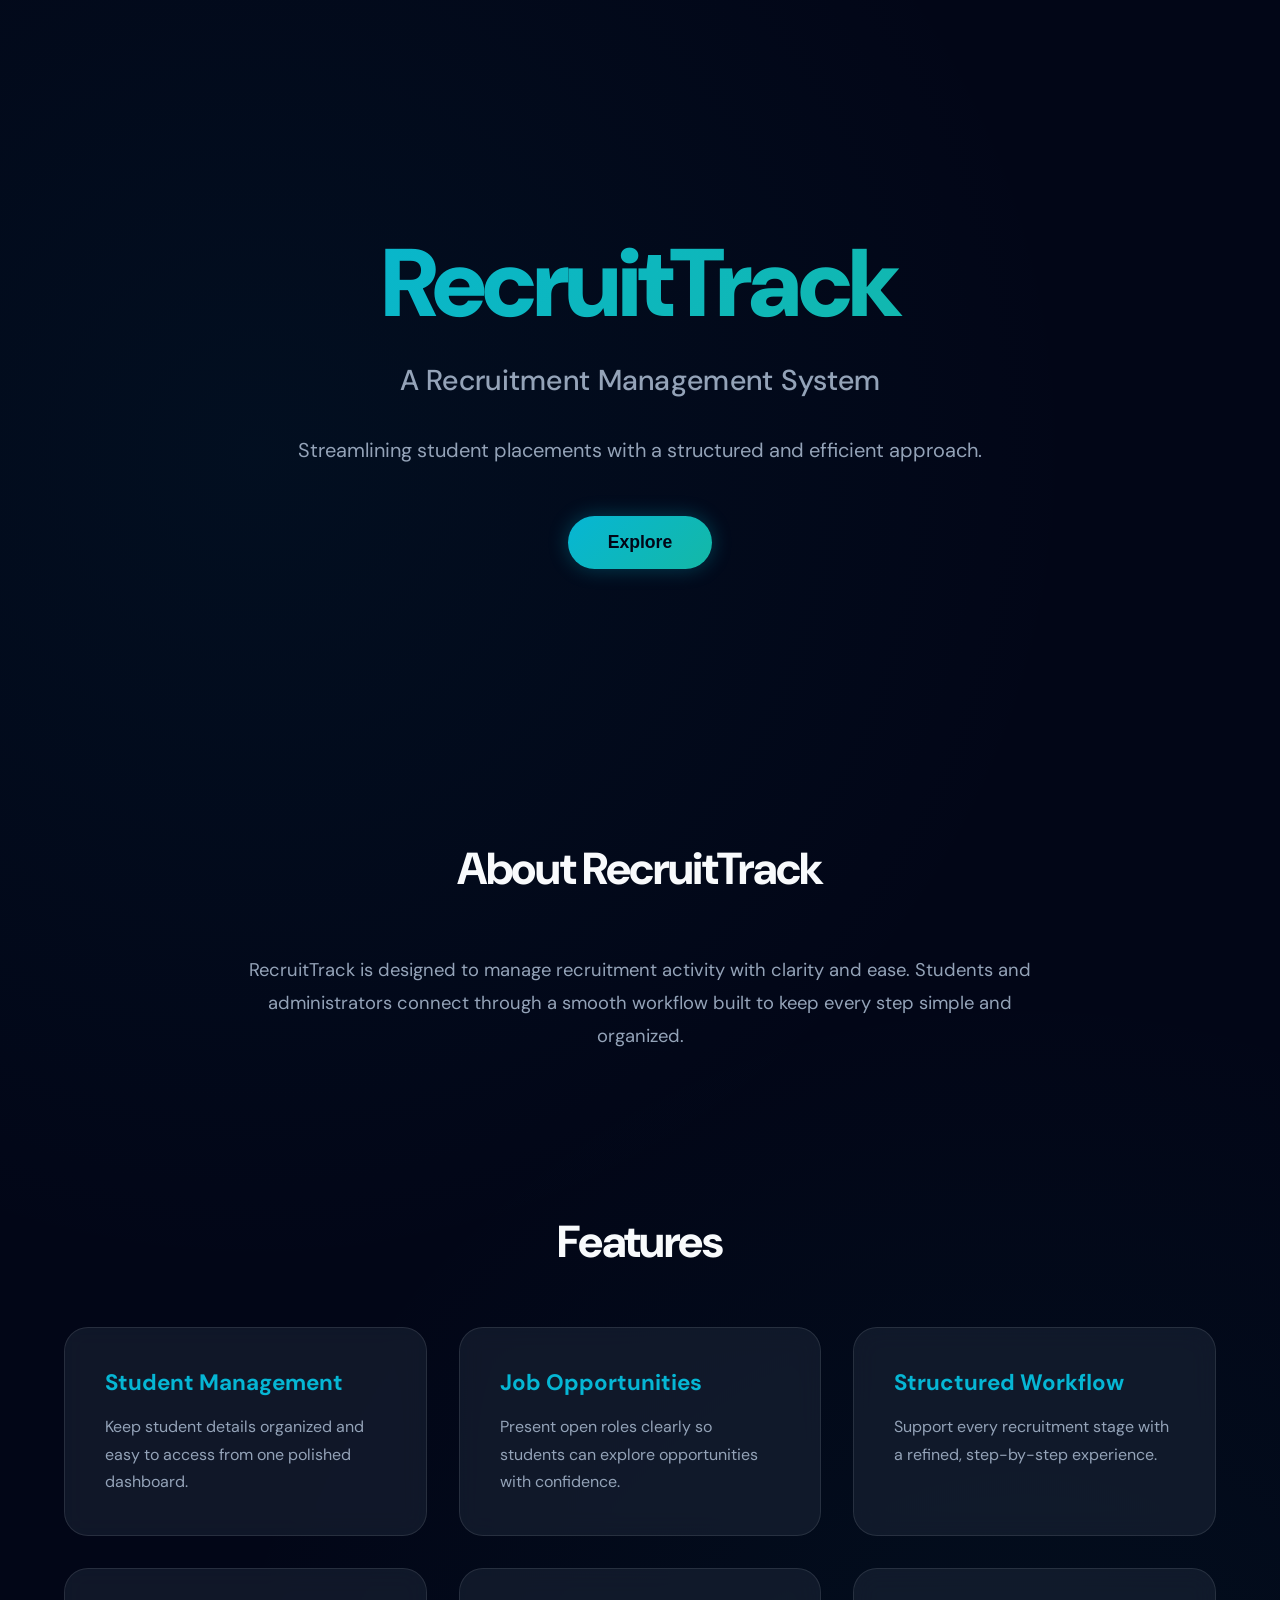
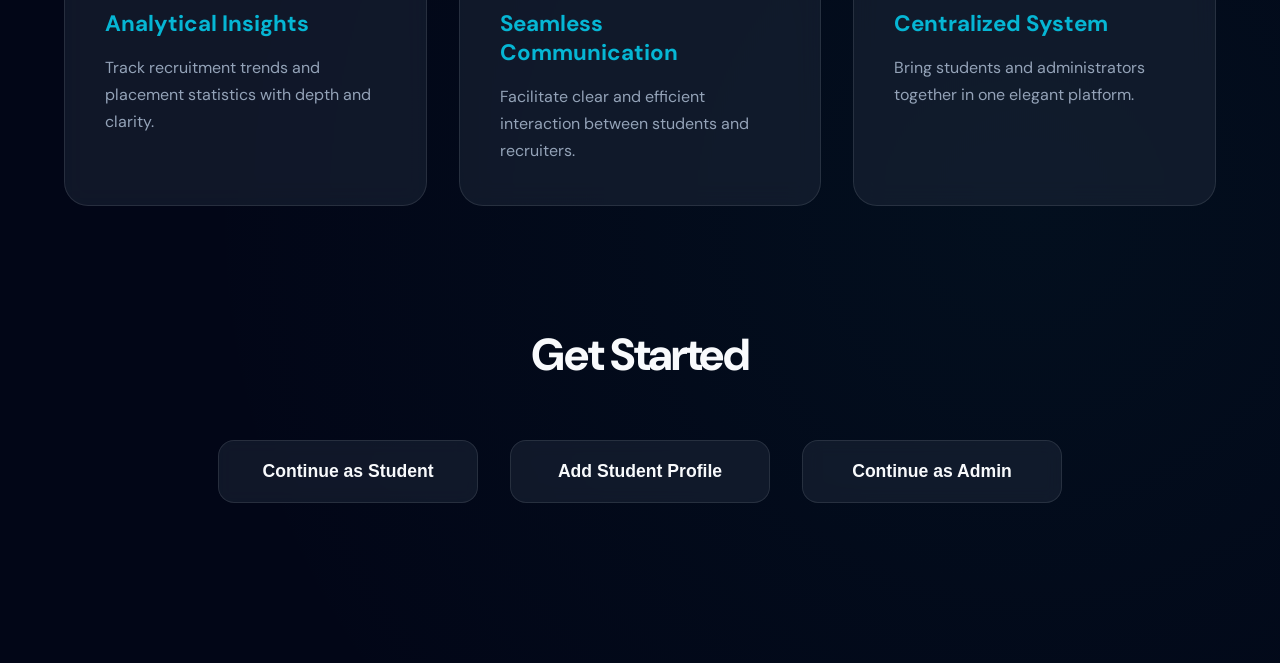
<file: frontend/index.html>
<!doctype html>
<html lang="en">

<head>
  <meta charset="UTF-8" />
  <meta name="viewport" content="width=device-width, initial-scale=1.0" />
  <title>RecruitTrack</title>
  <link rel="stylesheet" href="style.css" />
</head>

<body>
  <main class="landing-shell">
    <section class="hero-section" id="hero">
      <div class="hero-copy">
        <h1>RecruitTrack</h1>
        <h2>A Recruitment Management System</h2>
        <p class="hero-description">
          Streamlining student placements with a structured and efficient
          approach.
        </p>
        <button class="hero-button" onclick="
              document
                .getElementById('about')
                .scrollIntoView({ behavior: 'smooth' })
            ">
          Explore
        </button>
      </div>
    </section>

    <section class="content-section" id="about">
      <div class="section-heading">
        <h2>About RecruitTrack</h2>
      </div>
      <p class="section-text">
        RecruitTrack is designed to manage recruitment activity with clarity
        and ease. Students and administrators connect through a smooth
        workflow built to keep every step simple and organized.
      </p>
    </section>

    <section class="content-section" id="features">
      <div class="section-heading">
        <h2>Features</h2>
      </div>
      <div class="feature-grid">
        <article class="feature-card">
          <h3>Student Management</h3>
          <p>
            Keep student details organized and easy to access from one
            polished dashboard.
          </p>
        </article>
        <article class="feature-card">
          <h3>Job Opportunities</h3>
          <p>
            Present open roles clearly so students can explore opportunities
            with confidence.
          </p>
        </article>
        <article class="feature-card">
          <h3>Structured Workflow</h3>
          <p>
            Support every recruitment stage with a refined, step-by-step
            experience.
          </p>
        </article>
        <article class="feature-card">
          <h3>Analytical Insights</h3>
          <p>
            Track recruitment trends and placement statistics with depth and
            clarity.
          </p>
        </article>
        <article class="feature-card">
          <h3>Seamless Communication</h3>
          <p>
            Facilitate clear and efficient interaction between students and
            recruiters.
          </p>
        </article>
        <article class="feature-card">
          <h3>Centralized System</h3>
          <p>
            Bring students and administrators together in one elegant
            platform.
          </p>
        </article>
      </div>
    </section>

    <section class="content-section role-section" id="roles">
      <div class="section-heading">
        <h2>Get Started</h2>
      </div>
      <div class="role-actions">
        <button class="role-button" onclick="window.location = 'student.html'">
          Continue as Student
        </button>
        <button class="role-button" onclick="window.location = 'add-student.html'">
          Add Student Profile
        </button>
        <button class="role-button" onclick="window.location = 'admin.html'">
          Continue as Admin
        </button>
      </div>
    </section>
  </main>
  <script src="script.js"></script>
</body>

</html>
</file>
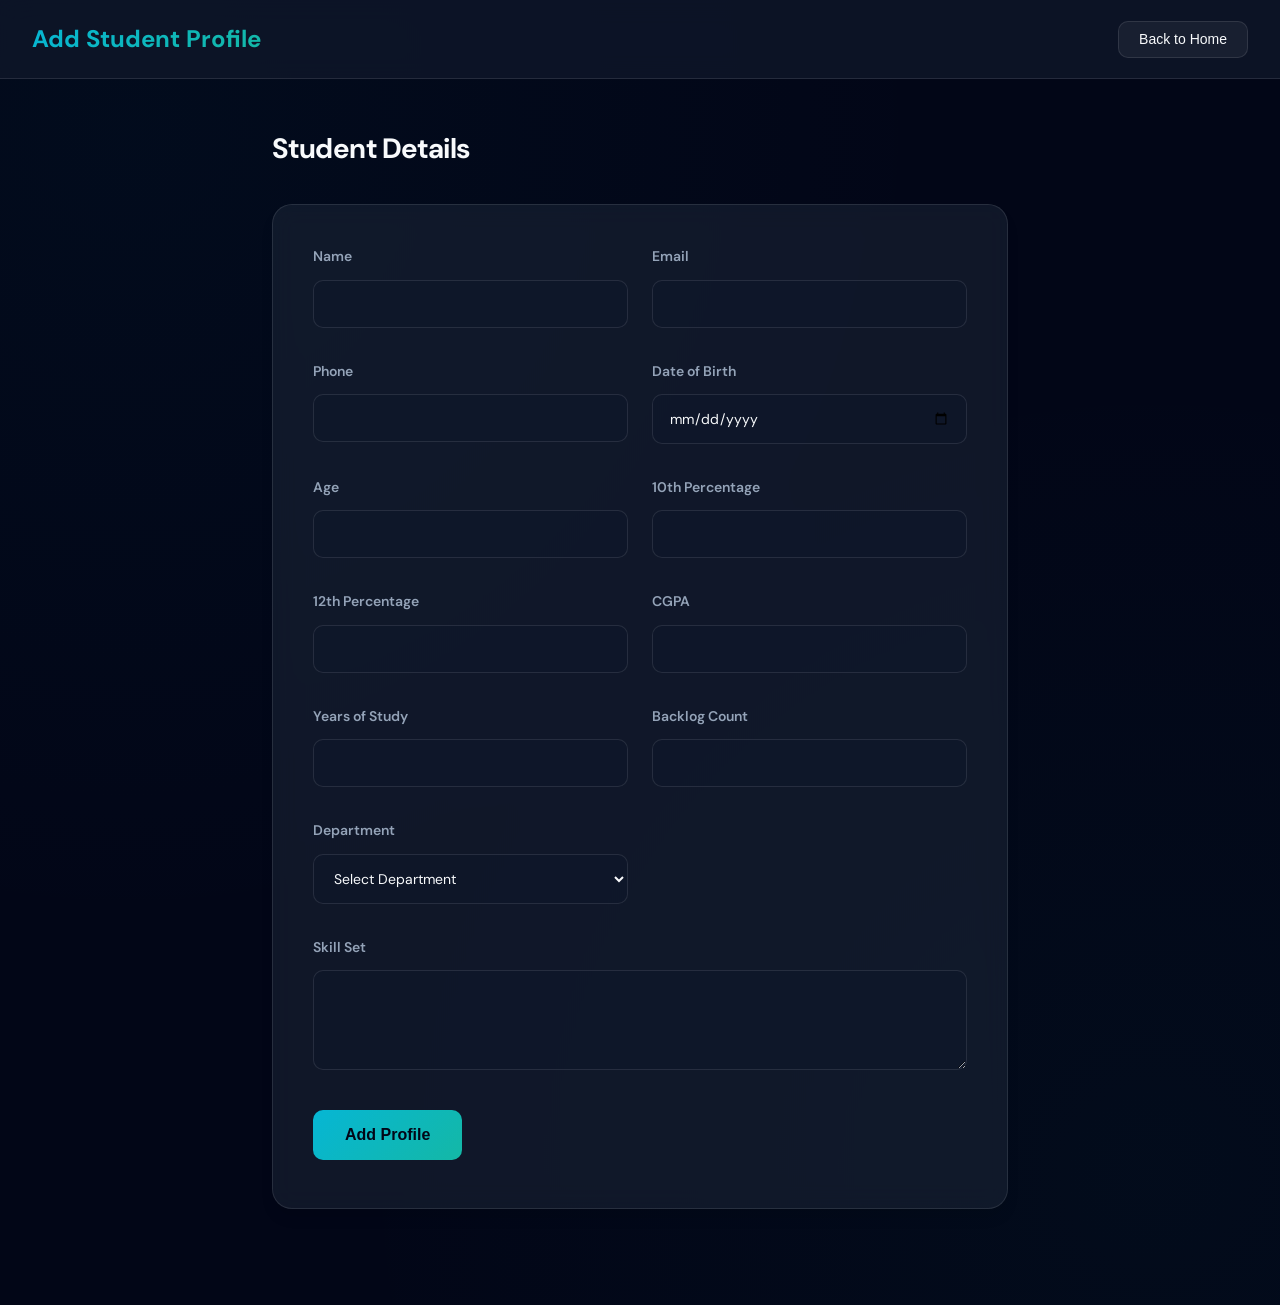
<file: frontend/add-student.html>
<!DOCTYPE html>
<html lang="en">

<head>
    <meta charset="UTF-8">
    <meta name="viewport" content="width=device-width, initial-scale=1.0">
    <title>Add Student Profile - RecruitTrack</title>
    <link href="https://fonts.googleapis.com/css2?family=DM+Sans:wght@400;500;600;700&display=swap" rel="stylesheet">
    <style>
        :root {
            --bg-color: #020617;
            --card-bg: rgba(30, 41, 59, 0.5);
            --primary-cyan: #06b6d4;
            --primary-teal: #14b8a6;
            --text-primary: #f8fafc;
            --text-secondary: #94a3b8;
            --border-color: rgba(255, 255, 255, 0.1);
            --accent-gradient: linear-gradient(135deg, #06b6d4 0%, #14b8a6 100%);
            --error-color: #ef4444;
            --success-color: #10b981;
            --warning-color: #f59e0b;
        }

        * {
            margin: 0;
            padding: 0;
            box-sizing: border-box;
        }

        body {
            font-family: 'DM Sans', sans-serif;
            background-color: var(--bg-color);
            background-image:
                radial-gradient(circle at 10% 10%, rgba(6, 182, 212, 0.03) 0%, transparent 50%),
                radial-gradient(circle at 90% 90%, rgba(20, 184, 166, 0.03) 0%, transparent 50%);
            color: var(--text-primary);
            line-height: 1.6;
            min-height: 100vh;
        }

        .header {
            background: rgba(15, 23, 42, 0.8);
            backdrop-filter: blur(12px);
            padding: 1.25rem 2rem;
            border-bottom: 1px solid var(--border-color);
            display: flex;
            justify-content: space-between;
            align-items: center;
            position: sticky;
            top: 0;
            z-index: 100;
        }

        .header h1 {
            font-size: 1.5rem;
            font-weight: 700;
            background: var(--accent-gradient);
            -webkit-background-clip: text;
            background-clip: text;
            -webkit-text-fill-color: transparent;
        }

        .back-btn {
            background: rgba(255, 255, 255, 0.05);
            color: var(--text-primary);
            border: 1px solid var(--border-color);
            padding: 0.6rem 1.25rem;
            border-radius: 10px;
            cursor: pointer;
            font-size: 0.875rem;
            font-weight: 500;
            transition: all 0.2s;
        }

        .back-btn:hover {
            background: rgba(255, 255, 255, 0.1);
            border-color: var(--primary-cyan);
        }

        .container {
            max-width: 800px;
            margin: 0 auto;
            padding: 3rem 2rem;
        }

        .section {
            margin-bottom: 3rem;
        }

        .section h2 {
            font-size: 1.75rem;
            font-weight: 700;
            margin-bottom: 2rem;
            color: var(--text-primary);
            letter-spacing: -0.02em;
        }

        .card {
            background: var(--card-bg);
            backdrop-filter: blur(12px);
            border: 1px solid var(--border-color);
            border-radius: 1.25rem;
            padding: 2.5rem;
            box-shadow: 0 10px 15px -3px rgba(0, 0, 0, 0.1);
        }

        .form-grid {
            display: grid;
            grid-template-columns: 1fr 1fr;
            gap: 1.5rem;
        }

        .form-group {
            margin-bottom: 0.5rem;
        }

        .form-group label {
            display: block;
            font-size: 0.875rem;
            font-weight: 600;
            margin-bottom: 0.75rem;
            color: var(--text-secondary);
        }

        input,
        select,
        textarea {
            width: 100%;
            padding: 0.875rem 1rem;
            background: rgba(15, 23, 42, 0.5);
            border: 1px solid var(--border-color);
            border-radius: 10px;
            font-size: 0.875rem;
            color: var(--text-primary);
            font-family: inherit;
            outline: none;
            transition: all 0.2s;
        }

        input:focus,
        select:focus,
        textarea:focus {
            border-color: var(--primary-cyan);
            box-shadow: 0 0 0 2px rgba(6, 182, 212, 0.2);
        }

        textarea {
            resize: vertical;
            min-height: 100px;
        }

        .btn {
            background: var(--accent-gradient);
            color: #020617;
            border: none;
            padding: 1rem 2rem;
            border-radius: 10px;
            cursor: pointer;
            font-size: 1rem;
            font-weight: 700;
            transition: all 0.3s cubic-bezier(0.4, 0, 0.2, 1);
        }

        .btn:hover {
            transform: translateY(-2px);
            box-shadow: 0 10px 20px rgba(6, 182, 212, 0.3);
        }

        .form-grid-full {
            grid-column: span 2;
        }

        .toast {
            position: fixed;
            bottom: 24px;
            right: 24px;
            background: var(--card-bg);
            backdrop-filter: blur(12px);
            border: 1px solid var(--border-color);
            color: var(--text-primary);
            padding: 1.25rem 2rem;
            border-radius: 12px;
            box-shadow: 0 10px 15px -3px rgba(0, 0, 0, 0.2);
            z-index: 1000;
            opacity: 0;
            pointer-events: none;
            transition: all 0.3s ease;
        }

        .toast.show {
            opacity: 1;
            transform: translateY(-10px);
            pointer-events: auto;
        }

        .toast.error {
            border-color: var(--error-color);
        }

        .toast.success {
            border-color: var(--success-color);
        }

        @media (max-width: 768px) {
            .form-grid {
                grid-template-columns: 1fr;
            }

            .form-grid-full {
                grid-column: span 1;
            }
        }
    </style>
</head>

<body>
    <header class="header">
        <h1>Add Student Profile</h1>
        <button class="back-btn" onclick="window.location = 'index.html'">
            Back to Home
        </button>
    </header>

    <div class="container">
        <section class="section">
            <h2>Student Details</h2>
            <div class="card">
                <form id="studentForm" class="form-grid">
                    <div class="form-group">
                        <label for="name">Name</label>
                        <input type="text" id="name" name="name" required />
                    </div>
                    <div class="form-group">
                        <label for="email">Email</label>
                        <input type="email" id="email" name="email" required />
                    </div>
                    <div class="form-group">
                        <label for="phone">Phone</label>
                        <input type="text" id="phone" name="phone" required />
                    </div>
                    <div class="form-group">
                        <label for="dob">Date of Birth</label>
                        <input type="date" id="dob" name="dob" required />
                    </div>
                    <div class="form-group">
                        <label for="age">Age</label>
                        <input type="number" id="age" name="age" required />
                    </div>
                    <div class="form-group">
                        <label for="tenth_percent">10th Percentage</label>
                        <input type="number" step="0.01" id="tenth_percent" name="tenth_percent" required />
                    </div>
                    <div class="form-group">
                        <label for="twelfth_percent">12th Percentage</label>
                        <input type="number" step="0.01" id="twelfth_percent" name="twelfth_percent" required />
                    </div>
                    <div class="form-group">
                        <label for="cgpa">CGPA</label>
                        <input type="number" step="0.01" id="cgpa" name="cgpa" required />
                    </div>
                    <div class="form-group">
                        <label for="yos">Years of Study</label>
                        <input type="number" id="yos" name="yos" required />
                    </div>
                    <div class="form-group">
                        <label for="backlog">Backlog Count</label>
                        <input type="number" id="backlog" name="backlog" required />
                    </div>
                    <div class="form-group">
                        <label for="department">Department</label>
                        <select id="department" name="department" required>
                            <option value="">Select Department</option>
                        </select>
                    </div>
                    <div class="form-group form-grid-full">
                        <label for="skill_set">Skill Set</label>
                        <textarea id="skill_set" name="skill_set" required></textarea>
                    </div>
                    <div class="form-group form-grid-full">
                        <button type="submit" class="btn">Add Profile</button>
                    </div>
                </form>
            </div>
        </section>
    </div>

    <div id="toast" class="toast"></div>

    <script>
        const API_BASE = "http://localhost:5000";

        function showToast(message, type = "success") {
            const toast = document.getElementById("toast");
            toast.textContent = message;
            toast.className = `toast ${type} show`;
            setTimeout(() => {
                toast.classList.remove("show");
            }, 3000);
        }

        async function loadDepartments() {
            try {
                const response = await fetch(`${API_BASE}/api/departments`);
                const departments = await response.json();
                const select = document.getElementById("department");
                departments.forEach((dept) => {
                    const option = document.createElement("option");
                    option.value = dept.department_id;
                    option.textContent = dept.department_name;
                    select.appendChild(option);
                });
            } catch (error) {
                console.error("Error loading departments:", error);
            }
        }

        document.getElementById("studentForm").addEventListener("submit", async (e) => {
            e.preventDefault();
            const formData = new FormData(e.target);
            const data = Object.fromEntries(formData);

            if (!data.department || isNaN(parseInt(data.department))) {
                showToast("Please select a valid department.", "error");
                return;
            }
            data.department_id = parseInt(data.department);

            try {
                const response = await fetch(`${API_BASE}/api/students`, {
                    method: "POST",
                    headers: { "Content-Type": "application/json" },
                    body: JSON.stringify(data),
                });
                if (response.ok) {
                    showToast("Profile added successfully!");
                    e.target.reset();
                } else {
                    const errorData = await response.json();
                    showToast(errorData.error || "Error adding profile.", "error");
                }
            } catch (error) {
                console.error("Error adding profile:", error);
                showToast("Error adding profile.", "error");
            }
        });

        document.addEventListener("DOMContentLoaded", () => {
            loadDepartments();
        });
    </script>
</body>

</html>
</file>
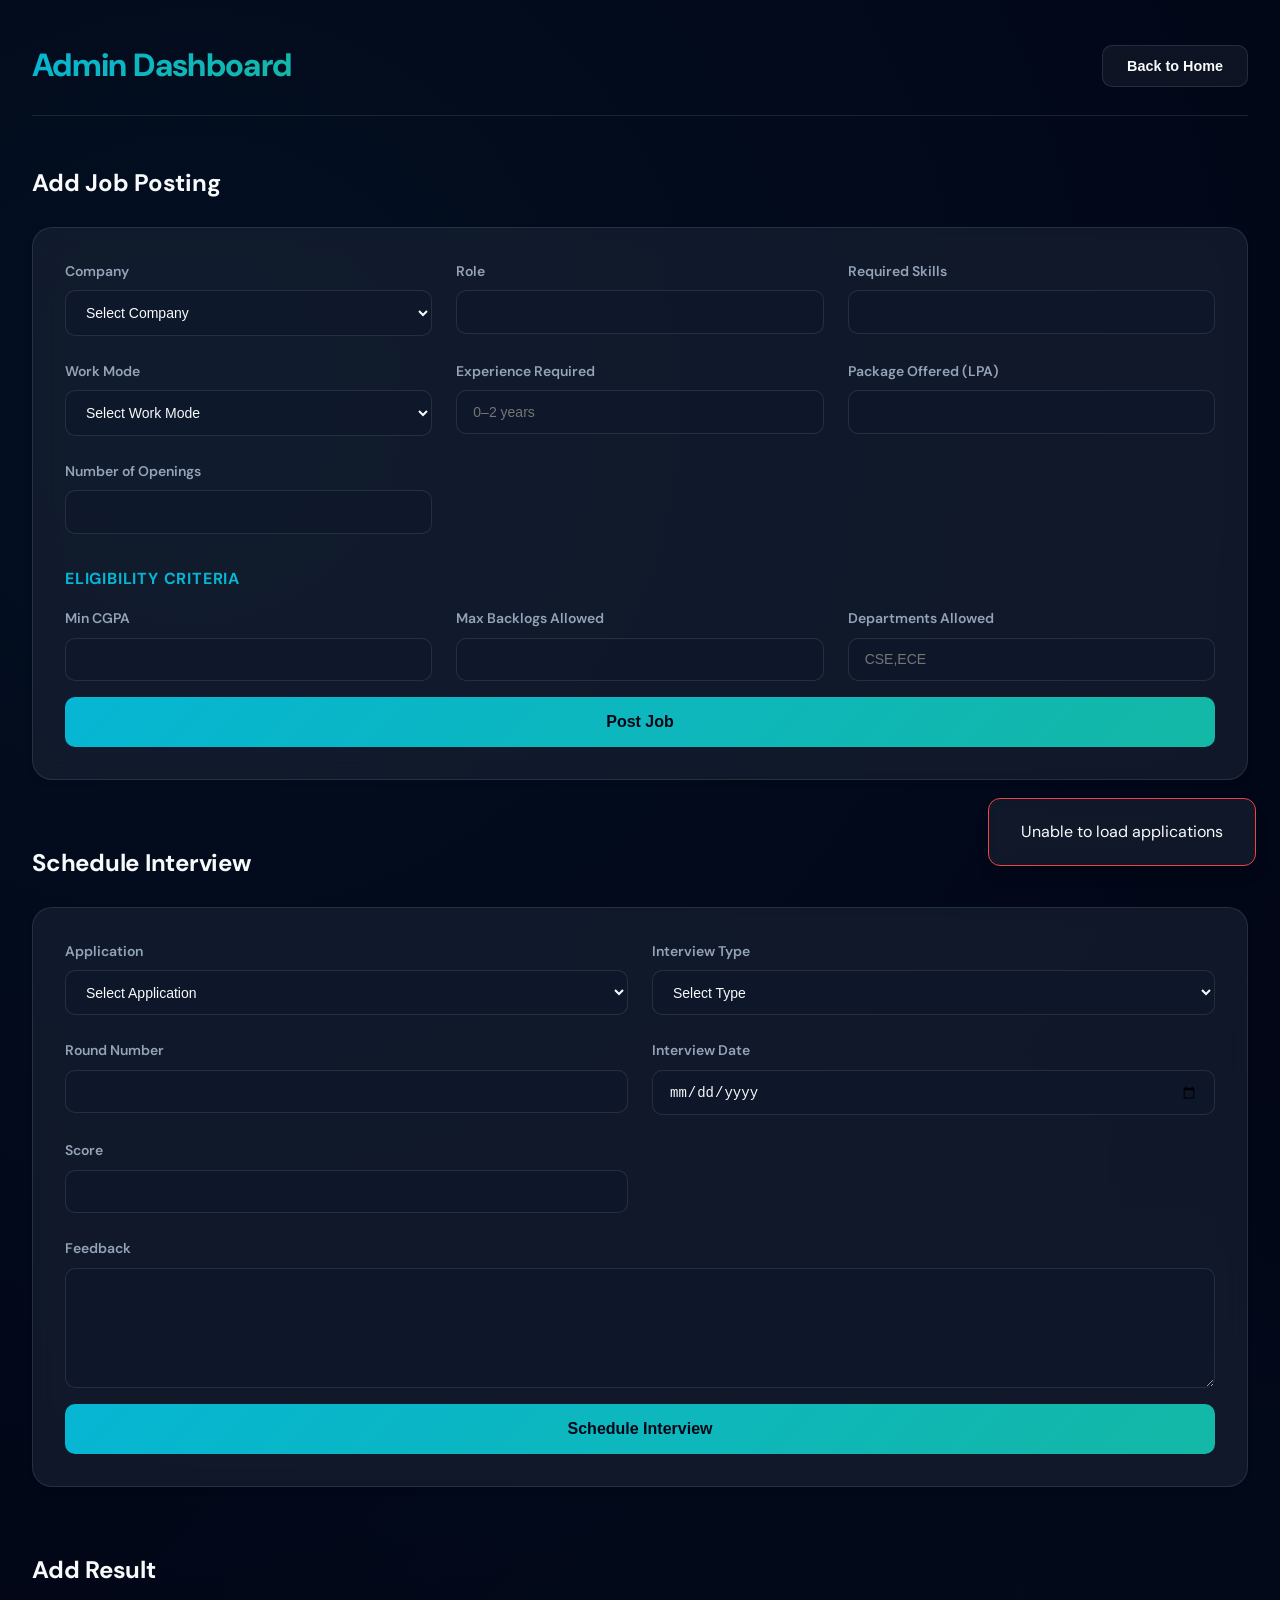
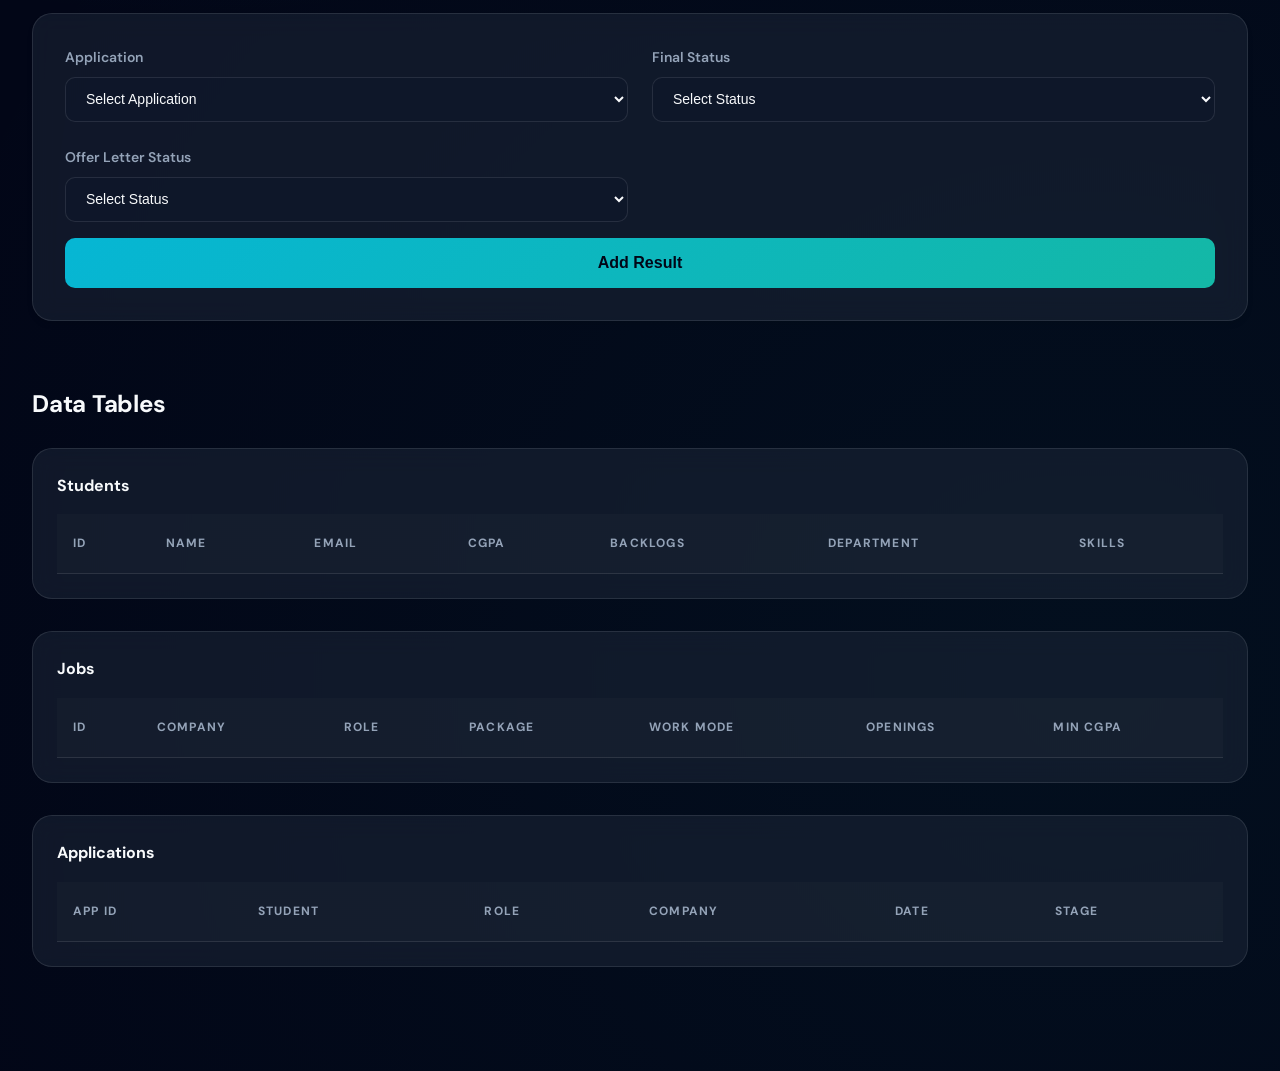
<file: frontend/admin.html>
<!doctype html>
<html lang="en">

<head>
  <meta charset="UTF-8" />
  <meta name="viewport" content="width=device-width, initial-scale=1.0" />
  <title>Admin Dashboard - RecruitTrack</title>
  <link rel="preconnect" href="https://fonts.googleapis.com" />
  <link rel="preconnect" href="https://fonts.gstatic.com" crossorigin />
  <link href="https://fonts.googleapis.com/css2?family=DM+Sans:wght@400;500;600;700&display=swap" rel="stylesheet" />
  <style>
    :root {
      --bg-color: #020617;
      --card-bg: rgba(30, 41, 59, 0.5);
      --primary-cyan: #06b6d4;
      --primary-teal: #14b8a6;
      --text-primary: #f8fafc;
      --text-secondary: #94a3b8;
      --border-color: rgba(255, 255, 255, 0.1);
      --accent-gradient: linear-gradient(135deg, #06b6d4 0%, #14b8a6 100%);
      --error-color: #ef4444;
      --success-color: #10b981;
      --warning-color: #f59e0b;
    }

    * {
      box-sizing: border-box;
      margin: 0;
      padding: 0;
    }

    body {
      font-family: "DM Sans", sans-serif;
      background-color: var(--bg-color);
      background-image:
        radial-gradient(circle at 15% 15%, rgba(6, 182, 212, 0.05) 0%, transparent 50%),
        radial-gradient(circle at 85% 85%, rgba(20, 184, 166, 0.05) 0%, transparent 50%);
      color: var(--text-primary);
      line-height: 1.6;
      min-height: 100vh;
    }

    .page-shell {
      max-width: 1300px;
      margin: 0 auto;
      padding: 2.5rem 2rem;
    }

    .header {
      display: flex;
      align-items: center;
      justify-content: space-between;
      margin-bottom: 3rem;
      padding-bottom: 1.5rem;
      border-bottom: 1px solid var(--border-color);
    }

    .header h1 {
      font-size: 2rem;
      font-weight: 800;
      background: var(--accent-gradient);
      -webkit-background-clip: text;
      background-clip: text;
      -webkit-text-fill-color: transparent;
      letter-spacing: -0.02em;
    }

    .back-link {
      background: rgba(255, 255, 255, 0.05);
      color: var(--text-primary);
      border: 1px solid var(--border-color);
      border-radius: 10px;
      padding: 0.75rem 1.5rem;
      font-size: 0.9rem;
      font-weight: 600;
      cursor: pointer;
      transition: all 0.2s;
    }

    .back-link:hover {
      background: rgba(255, 255, 255, 0.1);
      border-color: var(--primary-cyan);
    }

    .section {
      margin-bottom: 4rem;
    }

    .section h2 {
      margin-bottom: 1.5rem;
      font-size: 1.5rem;
      font-weight: 700;
      color: var(--text-primary);
      letter-spacing: -0.01em;
    }

    .section-card {
      background: var(--card-bg);
      backdrop-filter: blur(12px);
      border: 1px solid var(--border-color);
      border-radius: 1.25rem;
      padding: 2rem;
      box-shadow: 0 4px 6px -1px rgba(0, 0, 0, 0.1);
    }

    .section-card+.section-card {
      margin-top: 1.5rem;
    }

    .form-grid-3 {
      display: grid;
      gap: 1.5rem;
      grid-template-columns: repeat(3, minmax(0, 1fr));
    }

    .form-grid-2 {
      display: grid;
      gap: 1.5rem;
      grid-template-columns: repeat(2, minmax(0, 1fr));
    }

    .form-group {
      display: flex;
      flex-direction: column;
      gap: 0.5rem;
    }

    .form-group label {
      font-size: 0.875rem;
      font-weight: 600;
      color: var(--text-secondary);
    }

    input,
    select,
    textarea {
      background: rgba(15, 23, 42, 0.5);
      border: 1px solid var(--border-color);
      border-radius: 10px;
      padding: 0.8rem 1rem;
      font-size: 0.875rem;
      color: var(--text-primary);
      outline: none;
      transition: all 0.2s;
    }

    input:focus,
    select:focus,
    textarea:focus {
      border-color: var(--primary-cyan);
      box-shadow: 0 0 0 2px rgba(6, 182, 212, 0.2);
    }

    textarea {
      min-height: 120px;
      resize: vertical;
    }

    .secondary-title {
      margin: 2rem 0 1rem;
      font-size: 1rem;
      font-weight: 700;
      color: var(--primary-cyan);
      text-transform: uppercase;
      letter-spacing: 0.05em;
    }

    .full-width {
      grid-column: 1 / -1;
    }

    .btn {
      background: var(--accent-gradient);
      color: #020617;
      border: none;
      border-radius: 10px;
      padding: 1rem 2rem;
      font-size: 1rem;
      font-weight: 700;
      cursor: pointer;
      transition: all 0.3s cubic-bezier(0.4, 0, 0.2, 1);
    }

    .btn:hover {
      transform: translateY(-2px);
      box-shadow: 0 10px 20px rgba(6, 182, 212, 0.3);
    }

    .tables-grid {
      display: grid;
      gap: 2rem;
    }

    .table-card {
      background: var(--card-bg);
      backdrop-filter: blur(12px);
      border: 1px solid var(--border-color);
      border-radius: 1.25rem;
      padding: 1.5rem;
      overflow-x: auto;
    }

    table {
      width: 100%;
      border-collapse: separate;
      border-spacing: 0;
    }

    th,
    td {
      padding: 1.25rem 1rem;
      text-align: left;
      border-bottom: 1px solid var(--border-color);
    }

    thead {
      background: rgba(255, 255, 255, 0.02);
    }

    th {
      font-size: 0.75rem;
      font-weight: 700;
      color: var(--text-secondary);
      text-transform: uppercase;
      letter-spacing: 0.1em;
    }

    tbody tr:hover {
      background: rgba(255, 255, 255, 0.02);
    }

    td {
      font-size: 0.9rem;
      color: var(--text-primary);
    }

    .badge {
      display: inline-flex;
      align-items: center;
      justify-content: center;
      padding: 0.35rem 0.75rem;
      border-radius: 6px;
      font-size: 0.75rem;
      font-weight: 700;
      text-transform: uppercase;
    }

    .badge-applied {
      background: rgba(56, 189, 248, 0.1);
      color: #38bdf8;
    }

    .badge-interview {
      background: rgba(251, 191, 36, 0.1);
      color: #fbbf24;
    }

    .badge-offer {
      background: rgba(52, 211, 153, 0.1);
      color: #34d399;
    }

    .badge-rejected {
      background: rgba(248, 113, 113, 0.1);
      color: #f87171;
    }

    .toast {
      position: fixed;
      bottom: 24px;
      right: 24px;
      background: var(--card-bg);
      backdrop-filter: blur(12px);
      border: 1px solid var(--border-color);
      color: var(--text-primary);
      padding: 1.25rem 2rem;
      border-radius: 12px;
      box-shadow: 0 10px 15px -3px rgba(0, 0, 0, 0.2);
      z-index: 1000;
      opacity: 0;
      pointer-events: none;
      transition: all 0.3s ease;
    }

    .toast.show {
      opacity: 1;
      transform: translateY(-10px);
      pointer-events: auto;
    }

    .toast.success {
      border-color: var(--success-color);
    }

    .toast.error {
      border-color: var(--error-color);
    }

    .hidden {
      display: none;
    }

    @media (max-width: 1024px) {
      .form-grid-3 {
        grid-template-columns: repeat(2, minmax(0, 1fr));
      }
    }

    @media (max-width: 640px) {
      .page-shell {
        padding: 1.5rem;
      }

      .form-grid-3,
      .form-grid-2 {
        grid-template-columns: 1fr;
      }
    }
  </style>
</head>

<body>
  <div class="page-shell">
    <header class="header">
      <h1>Admin Dashboard</h1>
      <button class="back-link" onclick="window.location = 'index.html'">
        Back to Home
      </button>
    </header>

    <section class="section">
      <h2>Add Job Posting</h2>
      <div class="section-card">
        <form id="jobForm">
          <div class="form-grid-3">
            <div class="form-group">
              <label for="companySelect">Company</label>
              <select id="companySelect" required>
                <option value="">Select Company</option>
              </select>
            </div>
            <div class="form-group">
              <label for="role">Role</label>
              <input type="text" id="role" required />
            </div>
            <div class="form-group">
              <label for="required_skills">Required Skills</label>
              <input type="text" id="required_skills" required />
            </div>
            <div class="form-group">
              <label for="work_mode">Work Mode</label>
              <select id="work_mode" required>
                <option value="">Select Work Mode</option>
                <option value="Remote">Remote</option>
                <option value="Hybrid">Hybrid</option>
                <option value="On-site">On-site</option>
              </select>
            </div>
            <div class="form-group">
              <label for="experience_required">Experience Required</label>
              <input type="text" id="experience_required" placeholder="0–2 years" required />
            </div>
            <div class="form-group">
              <label for="package_offered">Package Offered (LPA)</label>
              <input type="number" id="package_offered" step="0.01" required />
            </div>
            <div class="form-group">
              <label for="no_of_openings">Number of Openings</label>
              <input type="number" id="no_of_openings" required />
            </div>
          </div>

          <p class="secondary-title">Eligibility Criteria</p>
          <div class="form-grid-3">
            <div class="form-group">
              <label for="min_cgpa">Min CGPA</label>
              <input type="number" id="min_cgpa" step="0.1" min="0" max="10" required />
            </div>
            <div class="form-group">
              <label for="max_backlogs">Max Backlogs Allowed</label>
              <input type="number" id="max_backlogs" min="0" required />
            </div>
            <div class="form-group">
              <label for="departments_allowed">Departments Allowed</label>
              <input type="text" id="departments_allowed" placeholder="CSE,ECE" required />
            </div>
          </div>

          <div class="form-group full-width" style="margin-top: 1rem">
            <button type="submit" class="btn">Post Job</button>
          </div>
        </form>
      </div>
    </section>

    <section class="section">
      <h2>Schedule Interview</h2>
      <div class="section-card">
        <form id="interviewForm">
          <div class="form-grid-2">
            <div class="form-group">
              <label for="applicationSelect">Application</label>
              <select id="applicationSelect" required>
                <option value="">Select Application</option>
              </select>
            </div>
            <div class="form-group">
              <label for="interview_type">Interview Type</label>
              <select id="interview_type" required>
                <option value="">Select Type</option>
                <option value="Technical">Technical</option>
                <option value="HR">HR</option>
                <option value="Managerial">Managerial</option>
                <option value="Group Discussion">Group Discussion</option>
              </select>
            </div>
            <div class="form-group">
              <label for="round_number">Round Number</label>
              <input type="number" id="round_number" min="1" required />
            </div>
            <div class="form-group">
              <label for="interview_date">Interview Date</label>
              <input type="date" id="interview_date" required />
            </div>
            <div class="form-group">
              <label for="score">Score</label>
              <input type="number" id="score" min="0" max="100" />
            </div>
            <div class="form-group full-width">
              <label for="feedback">Feedback</label>
              <textarea id="feedback"></textarea>
            </div>
          </div>
          <div class="form-group full-width" style="margin-top: 1rem">
            <button type="submit" class="btn">Schedule Interview</button>
          </div>
        </form>
      </div>
    </section>

    <section class="section">
      <h2>Add Result</h2>
      <div class="section-card">
        <form id="resultForm">
          <div class="form-grid-2">
            <div class="form-group">
              <label for="applicationSelectResult">Application</label>
              <select id="applicationSelectResult" required>
                <option value="">Select Application</option>
              </select>
            </div>
            <div class="form-group">
              <label for="final_status">Final Status</label>
              <select id="final_status" required>
                <option value="">Select Status</option>
                <option value="Selected">Selected</option>
                <option value="Rejected">Rejected</option>
                <option value="Waitlisted">Waitlisted</option>
              </select>
            </div>
            <div class="form-group">
              <label for="offer_letter_status">Offer Letter Status</label>
              <select id="offer_letter_status" required>
                <option value="">Select Status</option>
                <option value="Sent">Sent</option>
                <option value="Not Sent">Not Sent</option>
                <option value="Pending">Pending</option>
              </select>
            </div>
            <div class="form-group hidden" id="joiningDateGroup">
              <label for="joining_date">Joining Date</label>
              <input type="date" id="joining_date" />
            </div>
          </div>
          <div class="form-group full-width" style="margin-top: 1rem">
            <button type="submit" class="btn">Add Result</button>
          </div>
        </form>
      </div>
    </section>

    <section class="section">
      <h2>Data Tables</h2>
      <div class="tables-grid">
        <div class="table-card">
          <h3 style="font-size: 16px; margin-bottom: 1rem">Students</h3>
          <table id="studentsTable">
            <thead>
              <tr>
                <th>ID</th>
                <th>Name</th>
                <th>Email</th>
                <th>CGPA</th>
                <th>Backlogs</th>
                <th>Department</th>
                <th>Skills</th>
              </tr>
            </thead>
            <tbody></tbody>
          </table>
        </div>
        <div class="table-card">
          <h3 style="font-size: 16px; margin-bottom: 1rem">Jobs</h3>
          <table id="jobsTable">
            <thead>
              <tr>
                <th>ID</th>
                <th>Company</th>
                <th>Role</th>
                <th>Package</th>
                <th>Work Mode</th>
                <th>Openings</th>
                <th>Min CGPA</th>
              </tr>
            </thead>
            <tbody></tbody>
          </table>
        </div>
        <div class="table-card">
          <h3 style="font-size: 16px; margin-bottom: 1rem">Applications</h3>
          <table id="applicationsTable">
            <thead>
              <tr>
                <th>App ID</th>
                <th>Student</th>
                <th>Role</th>
                <th>Company</th>
                <th>Date</th>
                <th>Stage</th>
              </tr>
            </thead>
            <tbody></tbody>
          </table>
        </div>
      </div>
    </section>
  </div>

  <div id="toast" class="toast"></div>

  <script>
    const API_BASE = "http://localhost:5000";
    const companySelect = document.getElementById("companySelect");
    const applicationSelect = document.getElementById("applicationSelect");
    const applicationSelectResult = document.getElementById(
      "applicationSelectResult",
    );
    const finalStatusSelect = document.getElementById("final_status");
    const joiningDateGroup = document.getElementById("joiningDateGroup");

    function showToast(message, type = "success") {
      const toast = document.getElementById("toast");
      toast.textContent = message;
      toast.className = `toast ${type} show`;
      setTimeout(() => {
        toast.className = "toast";
      }, 3000);
    }

    async function fetchJson(url) {
      const response = await fetch(url);
      if (!response.ok) {
        throw new Error(await response.text());
      }
      return response.json();
    }

    async function loadCompanies() {
      try {
        const companies = await fetchJson(`${API_BASE}/api/companies`);
        companySelect.innerHTML =
          '<option value="">Select Company</option>' +
          companies
            .map(
              (company) =>
                `<option value="${company.company_id}">${company.name}</option>`,
            )
            .join("");
      } catch (error) {
        console.error(error);
        showToast("Unable to load companies", "error");
      }
    }

    let applicationOptions = [];
    async function populateApplicationDropdowns() {
      try {
        const applications = await fetchJson(
          `${API_BASE}/api/applications/all`,
        );
        applicationOptions = applications;
        const options = applications
          .map((app) => {
            return `<option value="${app.application_id}">App #${app.application_id} — ${app.student_name} (${app.role})</option>`;
          })
          .join("");
        const content =
          '<option value="">Select Application</option>' + options;
        applicationSelect.innerHTML = content;
        applicationSelectResult.innerHTML = content;
      } catch (error) {
        console.error(error);
        showToast("Unable to load applications", "error");
      }
    }

    async function loadTables() {
      try {
        const students = await fetchJson(`${API_BASE}/api/students`);
        const studentBody = document.querySelector("#studentsTable tbody");
        studentBody.innerHTML = students
          .map(
            (s) => `
            <tr>
              <td>${s.student_id}</td>
              <td>${s.name}</td>
              <td>${s.email}</td>
              <td>${s.cgpa ?? "-"}</td>
              <td>${s.backlog ?? "-"}</td>
              <td>${s.department_name ?? "-"}</td>
              <td>${s.skill_set ?? "-"}</td>
            </tr>
          `,
          )
          .join("");
      } catch (error) {
        console.error(error);
      }

      try {
        const jobs = await fetchJson(`${API_BASE}/api/jobs`);
        const jobsBody = document.querySelector("#jobsTable tbody");
        jobsBody.innerHTML = jobs
          .map(
            (job) => `
            <tr>
              <td>${job.job_id}</td>
              <td>${job.company_name}</td>
              <td>${job.role}</td>
              <td>₹${job.package_offered} LPA</td>
              <td>${job.work_mode}</td>
              <td>${job.no_of_openings}</td>
              <td>${job.min_cgpa ?? "-"}</td>
            </tr>
          `,
          )
          .join("");
      } catch (error) {
        console.error(error);
      }

      try {
        const applications = await fetchJson(
          `${API_BASE}/api/applications/all`,
        );
        const appsBody = document.querySelector("#applicationsTable tbody");
        appsBody.innerHTML = applications
          .map(
            (app) => `
            <tr>
              <td>${app.application_id}</td>
              <td>${app.student_name}</td>
              <td>${app.role}</td>
              <td>${app.company_name}</td>
              <td>${new Date(app.application_date).toLocaleDateString()}</td>
              <td><span class="badge badge-${app.current_stage.toLowerCase()}">${app.current_stage}</span></td>
            </tr>
          `,
          )
          .join("");
      } catch (error) {
        console.error(error);
      }
    }

    document
      .getElementById("jobForm")
      .addEventListener("submit", async (event) => {
        event.preventDefault();
        const payload = {
          company_id: Number(companySelect.value),
          role: document.getElementById("role").value.trim(),
          required_skills: document
            .getElementById("required_skills")
            .value.trim(),
          work_mode: document.getElementById("work_mode").value,
          experience_required: document
            .getElementById("experience_required")
            .value.trim(),
          package_offered: Number(
            document.getElementById("package_offered").value,
          ),
          no_of_openings: Number(
            document.getElementById("no_of_openings").value,
          ),
          min_cgpa: Number(document.getElementById("min_cgpa").value),
          max_backlogs: Number(document.getElementById("max_backlogs").value),
          department_allowed: document
            .getElementById("departments_allowed")
            .value.trim(),
        };

        try {
          await fetch(`${API_BASE}/api/jobs`, {
            method: "POST",
            headers: { "Content-Type": "application/json" },
            body: JSON.stringify(payload),
          });
          showToast("Job posted successfully", "success");
          event.target.reset();
          loadTables();
        } catch (error) {
          console.error(error);
          showToast(error.message || "Job posting failed", "error");
        }
      });

    document
      .getElementById("interviewForm")
      .addEventListener("submit", async (event) => {
        event.preventDefault();
        const payload = {
          application_id: Number(applicationSelect.value),
          interview_type: document.getElementById("interview_type").value,
          round_number: Number(document.getElementById("round_number").value),
          interview_date: document.getElementById("interview_date").value,
          score: document.getElementById("score").value
            ? Number(document.getElementById("score").value)
            : null,
          feedback: document.getElementById("feedback").value.trim(),
        };

        try {
          const response = await fetch(`${API_BASE}/api/interviews`, {
            method: "POST",
            headers: { "Content-Type": "application/json" },
            body: JSON.stringify(payload),
          });
          if (!response.ok) {
            const errorData = await response.json();
            throw new Error(errorData.error || "Interview scheduling failed");
          }
          showToast("Interview scheduled successfully", "success");
          event.target.reset();
          populateApplicationDropdowns();
        } catch (error) {
          console.error(error);
          showToast(error.message || "Interview scheduling failed", "error");
        }
      });

    document.getElementById("final_status").addEventListener("change", () => {
      const selected = finalStatusSelect.value;
      const joiningDateInput = document.getElementById("joining_date");
      if (selected === "Selected") {
        joiningDateGroup.classList.remove("hidden");
        joiningDateInput.required = true;
      } else {
        joiningDateGroup.classList.add("hidden");
        joiningDateInput.required = false;
        joiningDateInput.value = "";
      }
    });

    document
      .getElementById("resultForm")
      .addEventListener("submit", async (event) => {
        event.preventDefault();
        const payload = {
          application_id: Number(applicationSelectResult.value),
          final_status: document.getElementById("final_status").value,
          offer_letter_status: document.getElementById("offer_letter_status")
            .value,
          joining_date: document.getElementById("joining_date").value || null,
        };

        try {
          const response = await fetch(`${API_BASE}/api/results`, {
            method: "POST",
            headers: { "Content-Type": "application/json" },
            body: JSON.stringify(payload),
          });
          if (response.status === 409) {
            const body = await response.json();
            showToast(body.error || "Result already recorded", "error");
            return;
          }
          if (!response.ok) throw new Error(await response.text());
          showToast("Result saved successfully", "success");
          event.target.reset();
          loadTables();
        } catch (error) {
          console.error(error);
          showToast(error.message || "Result submission failed", "error");
        }
      });

    async function initAdminPage() {
      await Promise.all([
        loadCompanies(),
        populateApplicationDropdowns(),
        loadTables(),
      ]);
    }

    initAdminPage();
  </script>
</body>

</html>
</file>
<file: frontend/style.css>
@import url('https://fonts.googleapis.com/css2?family=DM+Sans:wght@400;500;700;900&display=swap');

* {
  margin: 0;
  padding: 0;
  box-sizing: border-box;
}

:root {
  --bg-color: #020617;
  --card-bg: rgba(30, 41, 59, 0.5);
  --primary-cyan: #06b6d4;
  --primary-teal: #14b8a6;
  --text-primary: #f8fafc;
  --text-secondary: #94a3b8;
  --border-color: rgba(255, 255, 255, 0.1);
  --accent-gradient: linear-gradient(135deg, #06b6d4 0%, #14b8a6 100%);
}

html {
  scroll-behavior: smooth;
}

body {
  font-family: 'DM Sans', sans-serif;
  background-color: var(--bg-color);
  background-image:
    radial-gradient(circle at 20% 20%, rgba(6, 182, 212, 0.05) 0%, transparent 40%),
    radial-gradient(circle at 80% 80%, rgba(20, 184, 166, 0.05) 0%, transparent 40%);
  color: var(--text-primary);
  min-height: 100vh;
  overflow-x: hidden;
}

.landing-shell {
  max-width: 1200px;
  margin: 0 auto;
  padding: 40px 24px 80px;
}

.hero-section {
  display: flex;
  align-items: center;
  justify-content: center;
  text-align: center;
  min-height: 80vh;
  padding: 48px 24px;
}

.hero-copy {
  width: 100%;
  max-width: 860px;
}

.hero-section h1 {
  font-size: clamp(3.5rem, 8vw, 6rem);
  line-height: 1.1;
  font-weight: 900;
  background: var(--accent-gradient);
  -webkit-background-clip: text;
  background-clip: text;
  -webkit-text-fill-color: transparent;
  margin-bottom: 24px;
  letter-spacing: -0.04em;
}

.hero-section h2 {
  font-size: clamp(1.2rem, 3vw, 1.8rem);
  line-height: 1.4;
  font-weight: 500;
  color: var(--text-secondary);
  margin-bottom: 32px;
  letter-spacing: 0.01em;
}

.hero-description {
  font-size: 1.25rem;
  color: var(--text-secondary);
  max-width: 720px;
  margin: 0 auto 48px;
  line-height: 1.8;
}

.hero-button {
  padding: 16px 40px;
  border: none;
  background: var(--accent-gradient);
  color: #020617;
  border-radius: 100px;
  font-size: 1.1rem;
  font-weight: 700;
  cursor: pointer;
  transition: all 0.3s cubic-bezier(0.4, 0, 0.2, 1);
  box-shadow: 0 0 20px rgba(6, 182, 212, 0.3);
}

.hero-button:hover {
  transform: translateY(-3px) scale(1.05);
  box-shadow: 0 0 35px rgba(6, 182, 212, 0.5);
}

.content-section {
  padding: 80px 0;
}

.section-heading {
  text-align: center;
  margin-bottom: 56px;
}

.section-heading h2 {
  font-size: 2.8rem;
  font-weight: 800;
  letter-spacing: -0.03em;
  margin-bottom: 16px;
}

.section-text {
  max-width: 800px;
  margin: 0 auto;
  font-size: 1.15rem;
  color: var(--text-secondary);
  line-height: 1.8;
  text-align: center;
}

.feature-grid {
  display: grid;
  grid-template-columns: repeat(auto-fit, minmax(280px, 1fr));
  gap: 32px;
}

.feature-card {
  background: var(--card-bg);
  backdrop-filter: blur(12px);
  -webkit-backdrop-filter: blur(12px);
  border: 1px solid var(--border-color);
  border-radius: 24px;
  padding: 40px;
  transition: all 0.3s ease;
  position: relative;
  overflow: hidden;
}

.feature-card::before {
  content: '';
  position: absolute;
  top: 0;
  left: 0;
  width: 100%;
  height: 100%;
  background: linear-gradient(135deg, rgba(6, 182, 212, 0.1) 0%, transparent 100%);
  opacity: 0;
  transition: opacity 0.3s ease;
}

.feature-card:hover {
  transform: translateY(-8px);
  border-color: var(--primary-cyan);
  box-shadow: 0 20px 40px rgba(0, 0, 0, 0.4);
}

.feature-card:hover::before {
  opacity: 1;
}

.feature-card h3 {
  font-size: 1.4rem;
  margin-bottom: 16px;
  color: var(--primary-cyan);
  font-weight: 700;
}

.feature-card p {
  color: var(--text-secondary);
  line-height: 1.7;
}

.role-section {
  padding-top: 40px;
}

.role-actions {
  display: flex;
  justify-content: center;
  gap: 32px;
  flex-wrap: wrap;
  margin-top: 48px;
}

.role-button {
  min-width: 260px;
  padding: 20px 40px;
  border: 1px solid var(--border-color);
  border-radius: 16px;
  background: var(--card-bg);
  color: var(--text-primary);
  font-size: 1.1rem;
  font-weight: 600;
  cursor: pointer;
  transition: all 0.3s ease;
  backdrop-filter: blur(8px);
}

.role-button:hover {
  background: rgba(6, 182, 212, 0.1);
  border-color: var(--primary-cyan);
  transform: translateY(-4px);
  box-shadow: 0 15px 30px rgba(6, 182, 212, 0.2);
}

@media (max-width: 620px) {
  .landing-shell {
    padding: 32px 18px 60px;
  }

  .hero-section h1 {
    font-size: 3rem;
  }

  .role-actions {
    flex-direction: column;
    align-items: stretch;
  }
}
</file>
